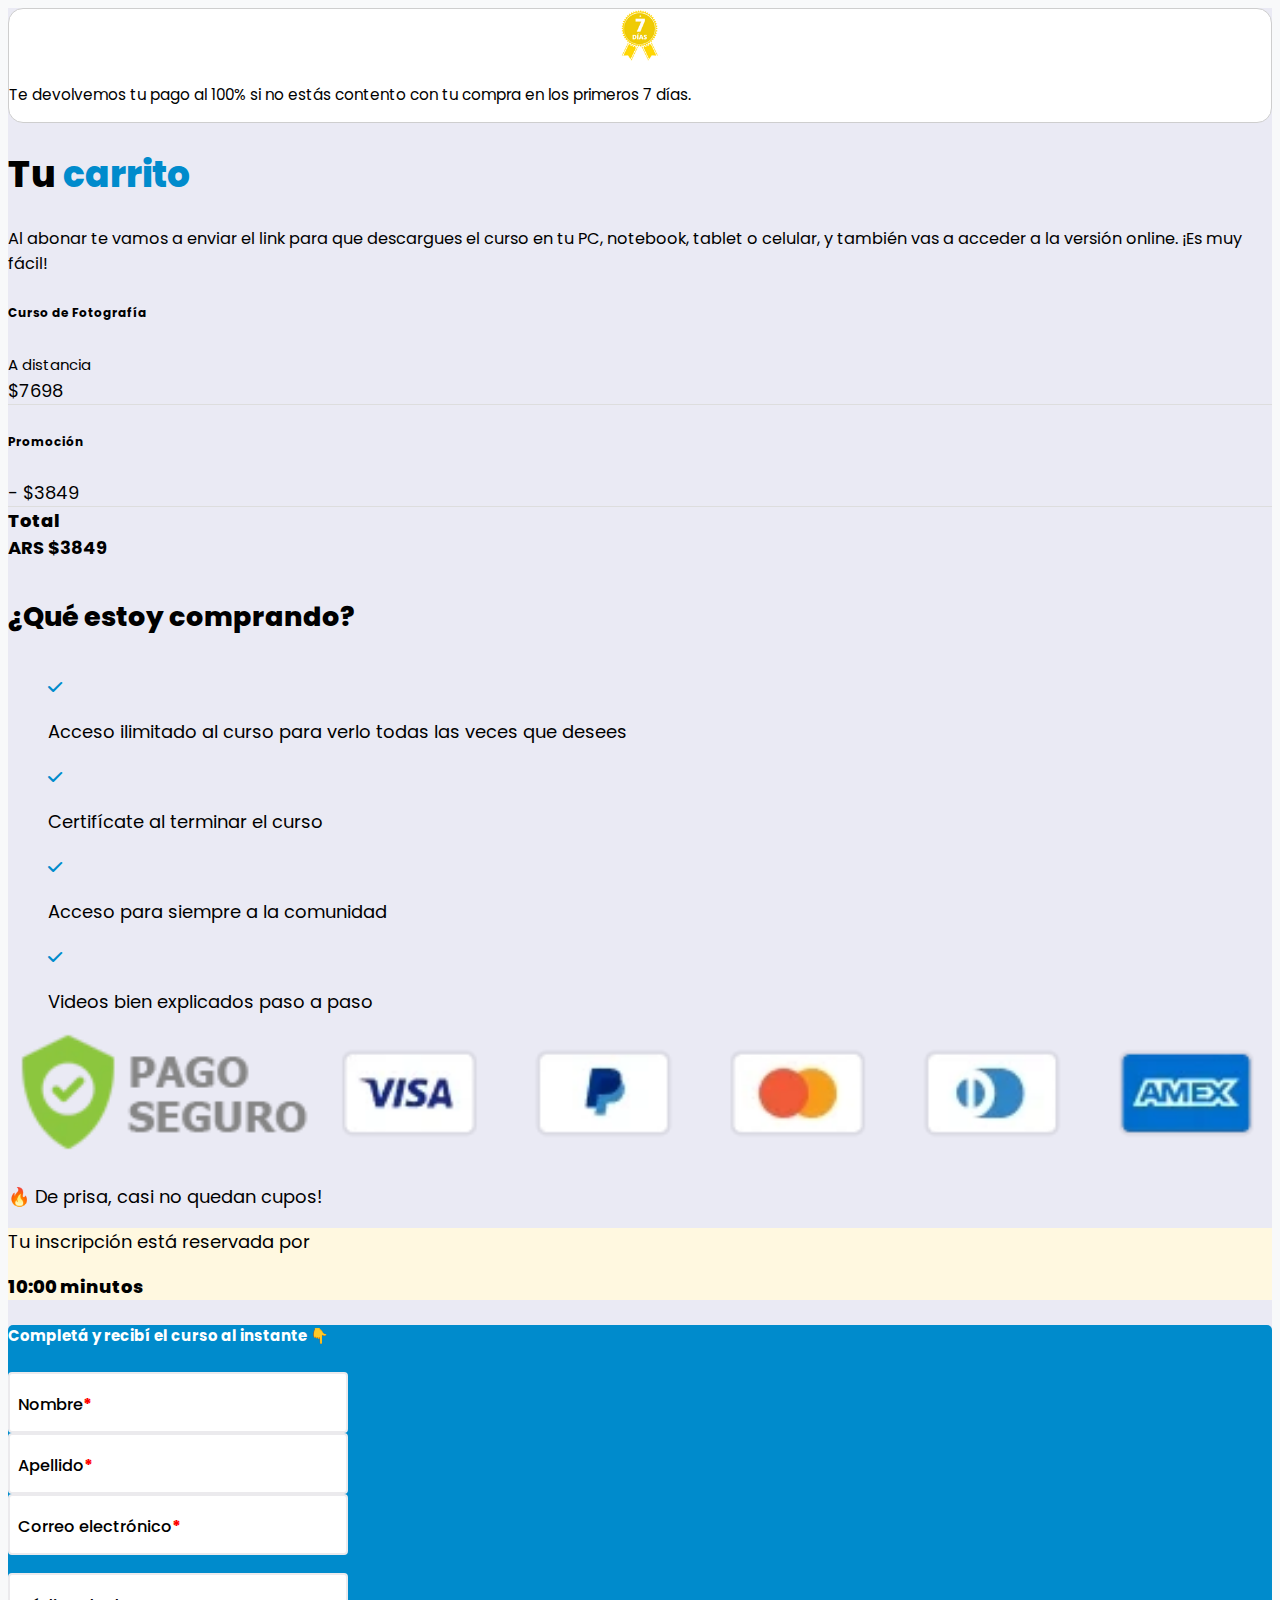
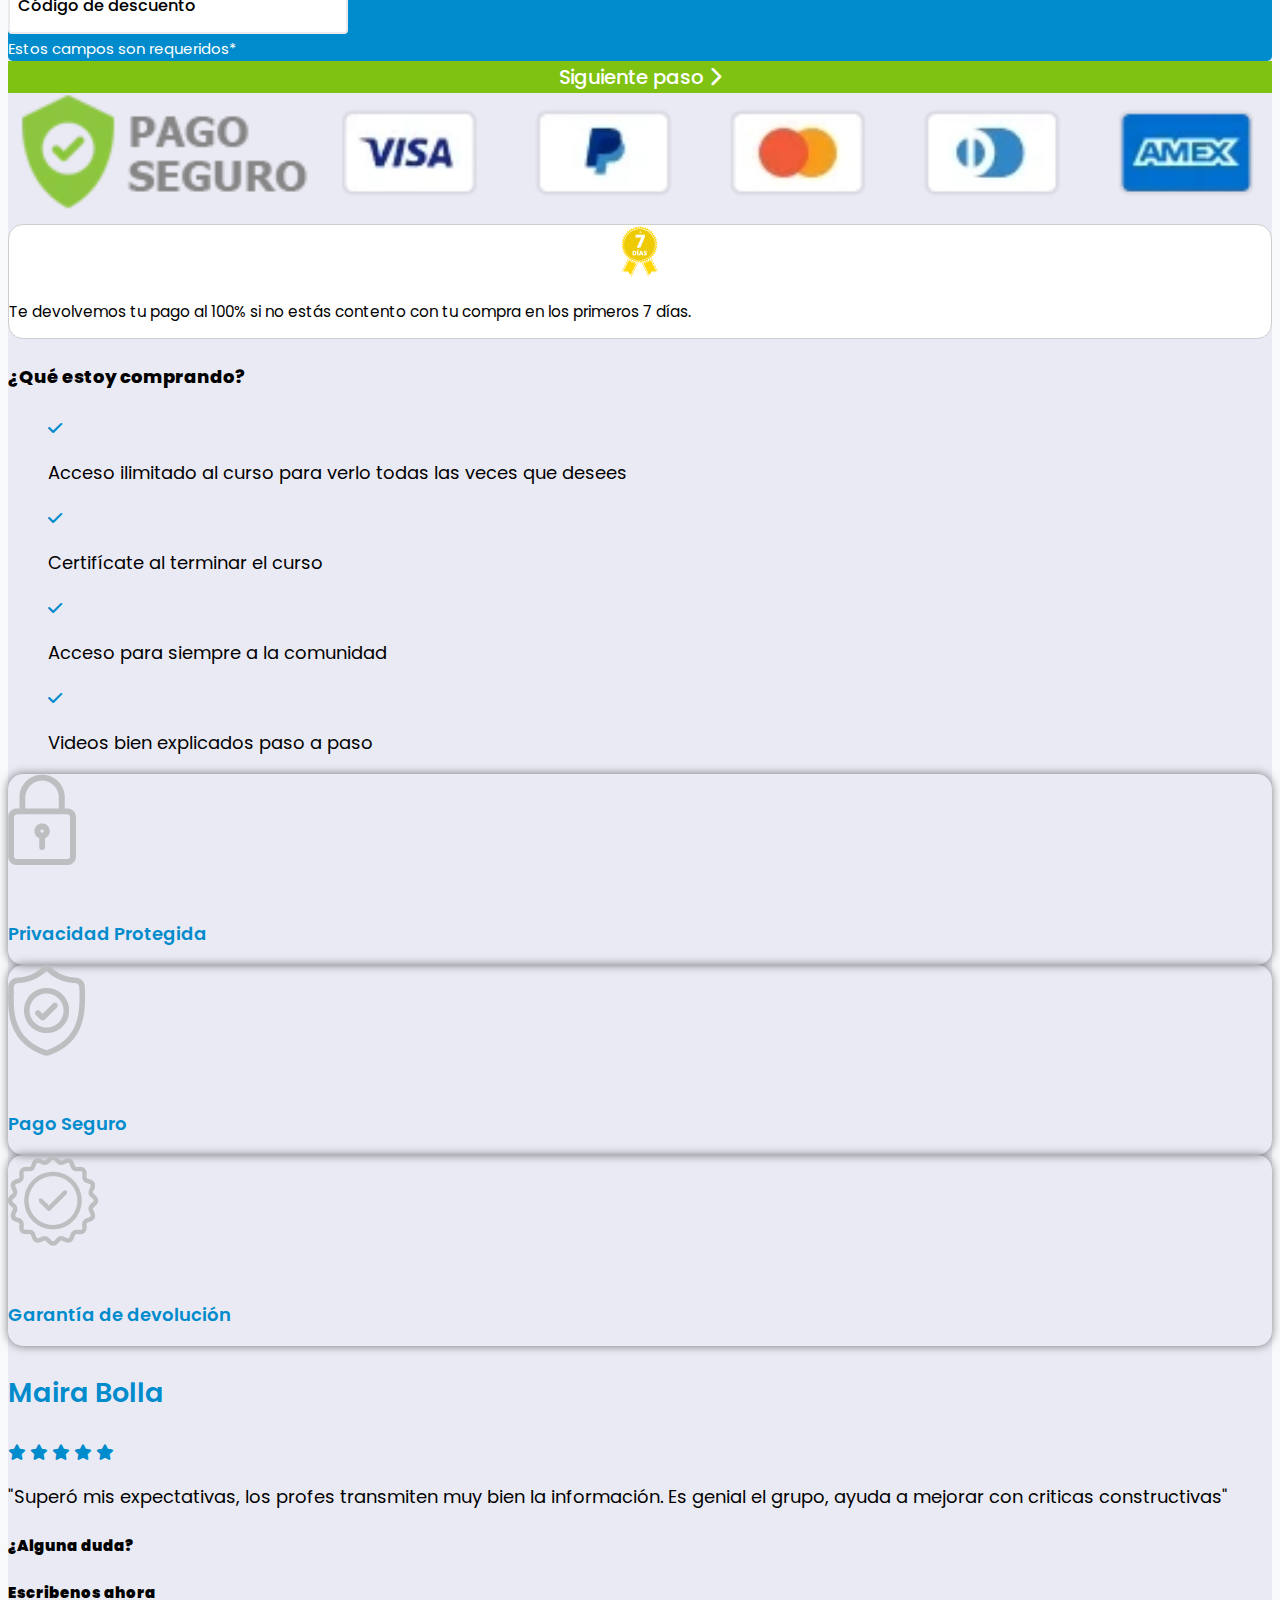
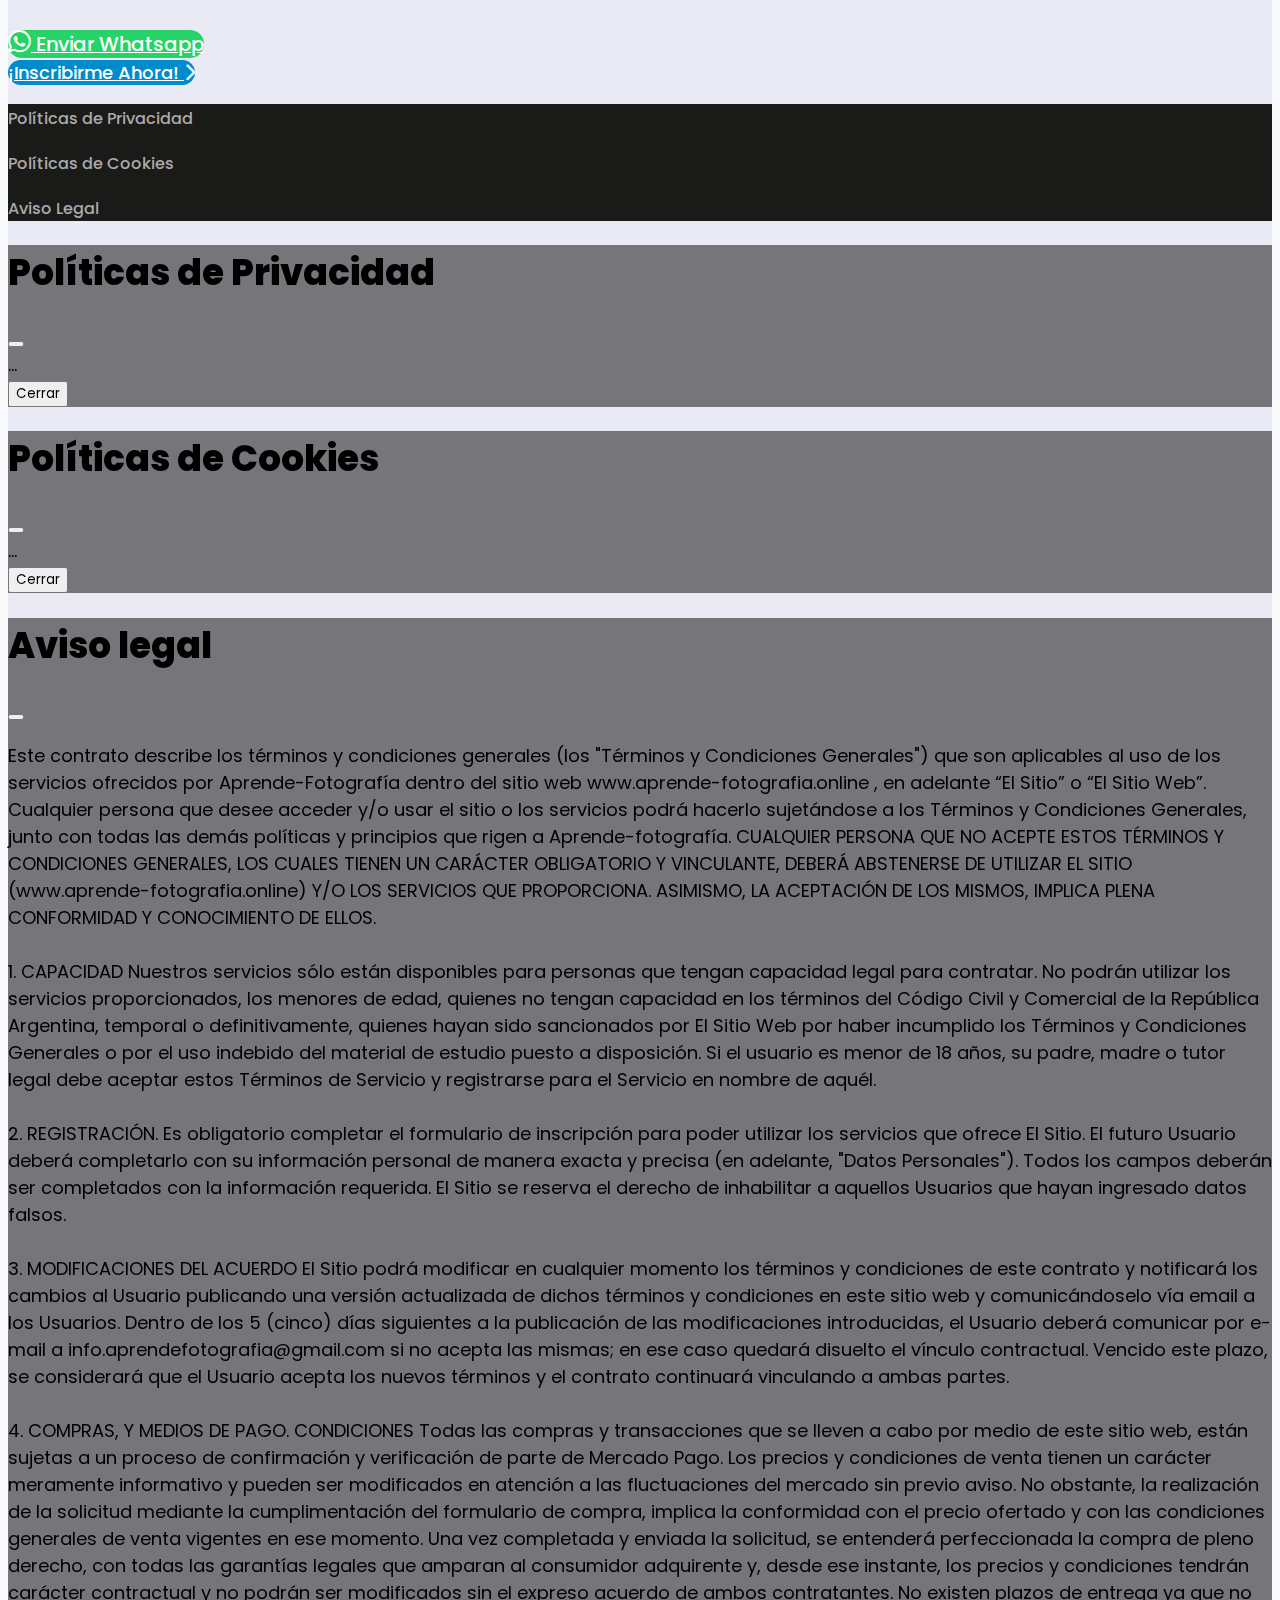
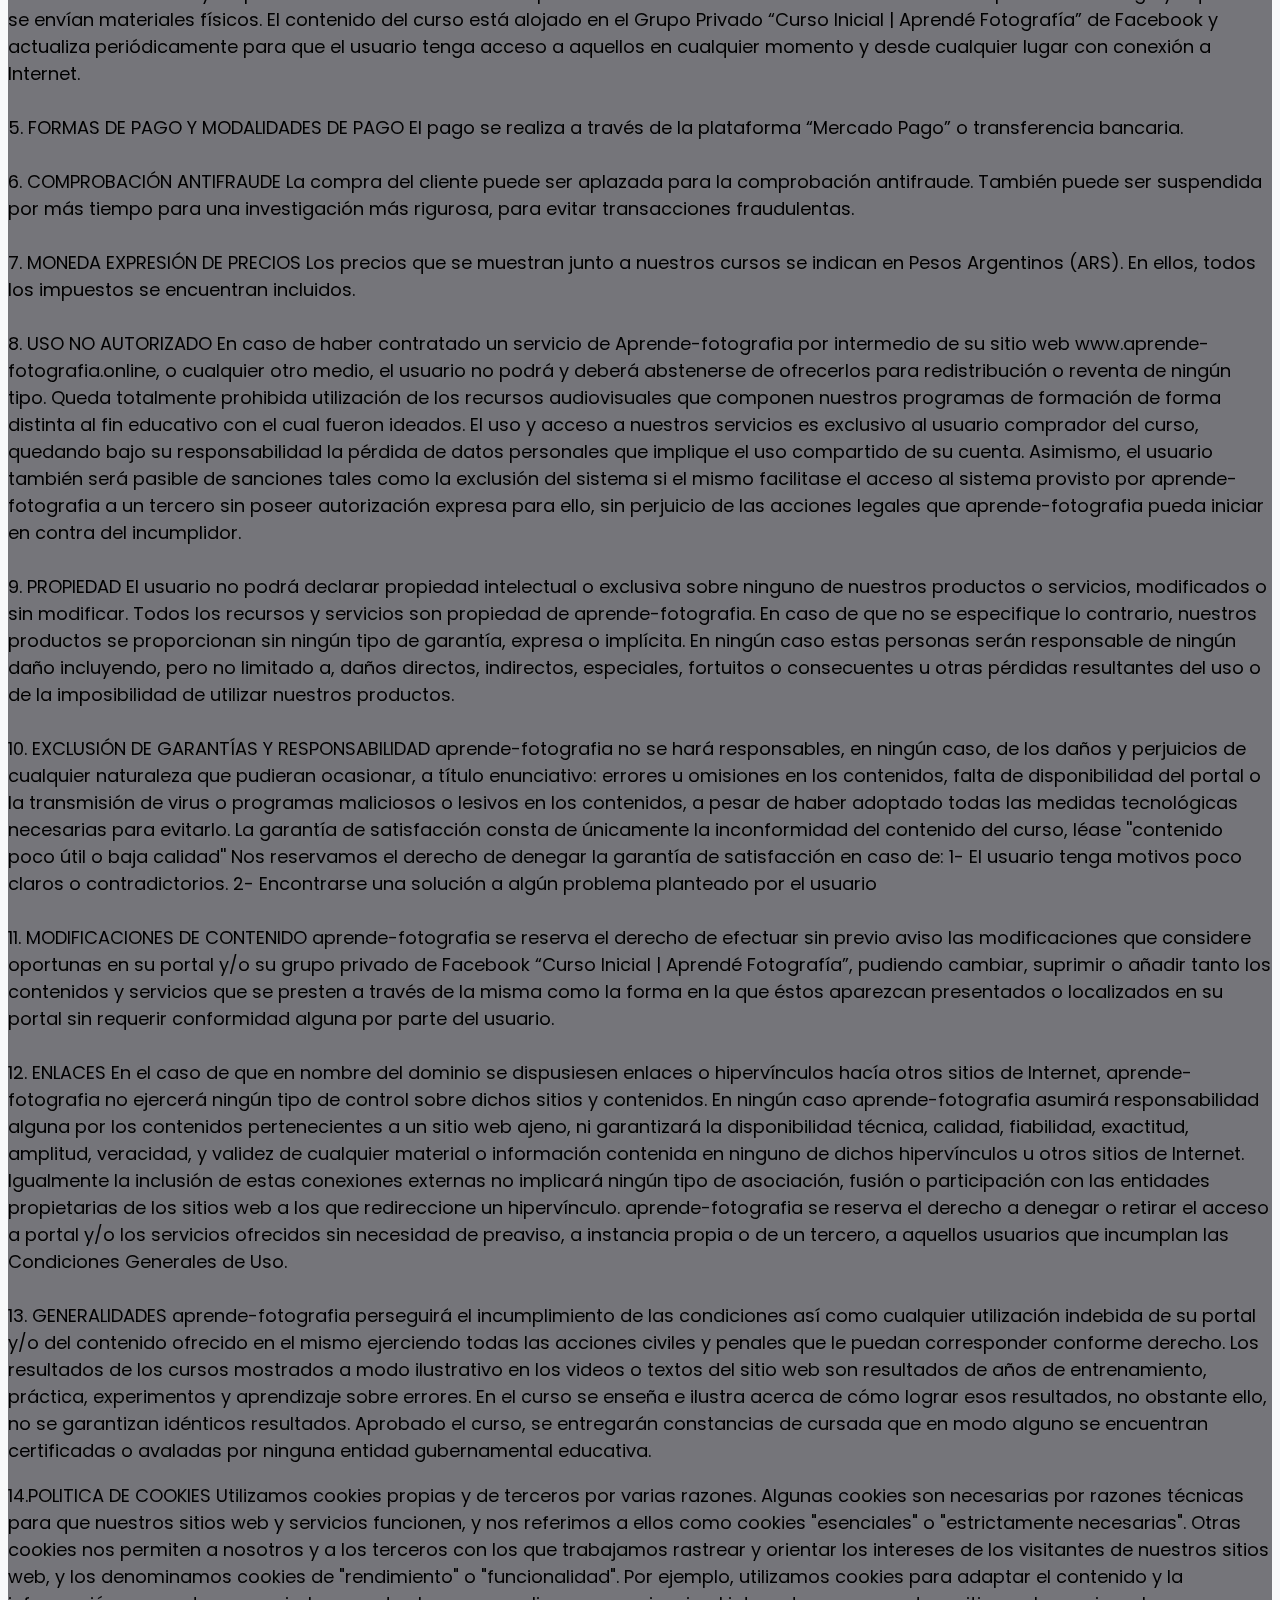
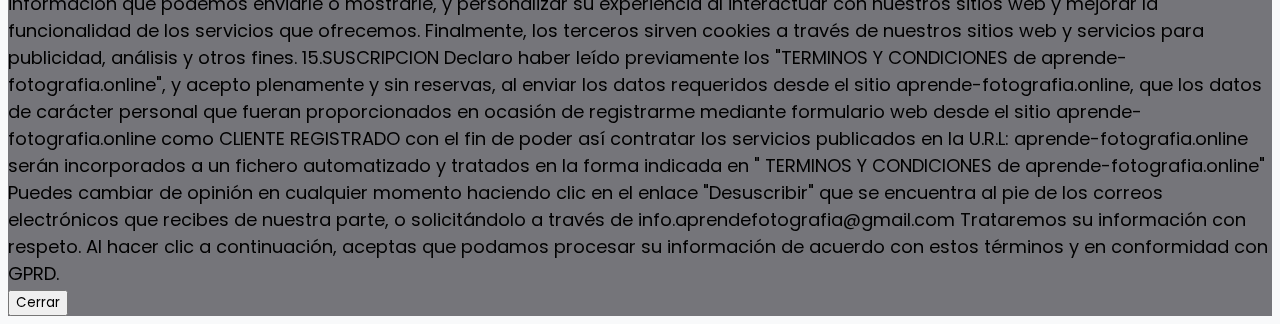
<file: checkout.html>
<!DOCTYPE html>
<html>

<head>
  <meta charset="utf-8">
  <title>Aprende fotografía | Escuela online</title>
  <meta name="viewport" content="width=device-width, initial-scale=1">
  <link rel="icon" href="../../i/favicon.png" type="image/x-icon">

  <!-- FONTAWESOME -->
  <link rel="stylesheet" href="https://cdnjs.cloudflare.com/ajax/libs/font-awesome/6.1.1/css/all.min.css" />
  <!-- Google Fonts -->
  <link href="https://fonts.googleapis.com/css2?family=DM+Sans:wght@100;200;300;400;500;600;700;800;900&amp;family=DM+Sans:wght@100;200;300;400;500;600;700;800;900&amp;subset=latin&amp;display=swap" rel="stylesheet">
  <!-- Bootstrap CSS v5.2.1 -->
  <link href="https://cdn.jsdelivr.net/npm/bootstrap@5.2.1/dist/css/bootstrap.min.css" rel="stylesheet" integrity="sha384-iYQeCzEYFbKjA/T2uDLTpkwGzCiq6soy8tYaI1GyVh/UjpbCx/TYkiZhlZB6+fzT" crossorigin="anonymous"/>
   <!-- jQuery 3.5.1 -->
   <script src="https://code.jquery.com/jquery-3.5.1.min.js"></script> 
   
                 <!-- CSS PERSONAL -->
    <link href="./innovus-style.css" rel="stylesheet">   
   
</head>
<body>
    
        
    <section class=" bg-checkout pt-lg-3  ">
			<div class="container px-xl-0 py-5">
				<form id="procederPagoForm" class="row justify-content-between carrito" >
					<div class="col-lg-6  mx-auto">
           
              <div class="row px-3 ">
                <div class="col-12  d-lg-none pb-3">
                  <div class="row garantia-container-checkout align-items-center py-3">
                    <div class="col-3 p-0 px-1 p-xl-3 h-100">
                      <img src="./i/garantia-7-dias.webp" alt="Logos de garantía de reembolso" class="img-garantia">
                    </div>
                    <div class="col-9 d-flex align-items-center">
                      <div class="col-12 ">
                        <p class="m-0">Te devolvemos tu pago al 100% si no estás contento con tu compra en los primeros 7 días.</p>
                      </div>
                    </div>
                  </div>
                </div>
                <!-- Carrito -->
                <div class="col-12 pt-3 pt-lg-0 mb-4">
                  <h1>Tu <span>carrito</span></h1>
                </div>
                <div class="col-12 pb-4">
                  <p class="checkout-sub">Al abonar te vamos a enviar el link para que descargues el curso en tu PC, notebook, tablet o celular, y también vas a acceder a la versión online. ¡Es muy fácil!</p>
                </div>
               <div class="col-12  pb-4 ">
                  <div class="row justify-content-between carrito-tabla-precios py-3">
                    <div class="col-auto  ">
                      <h6 class="my-0" >Curso de Fotografía </h6> <small class="text-muted">A distancia</small>
                    </div>
                    <div class="col-auto ">
                      <span class="text-muted">$<span id="antes-checkout"></span></span>
                    </div>
                  </div>
                  <div class="row justify-content-between carrito-tabla-precios py-3">
                    <div class="col-auto  ">
                      <h6 class="my-0 text-danger">Promoción</h6>
                    </div>
                    <div class="col-auto ">
                      <span class="text-danger">- $<span id="promocion-checkout"></span> </span>
                    </div>
                  </div>
                  <div class="row justify-content-between py-3">
                    <div class="col-auto  ">
                      <span class="bolder ">Total</span>
                    </div>
                    <div class="col-auto ">
                      <b>ARS $<span id="ahora-checkout"></span></b>
                    </div>
                  </div>
               </div>
               <!-- FIN CARRITO -->
               <!-- QUE ESTOY COMPRANDO  -->
               <div class="row d-none d-lg-block">
                <div class="col-12 pt-5">
                  <h4 class="bolder pb-lg-3">¿Qué estoy comprando?</h4>
                  <ul class="px-0 pt-1 pt-xl-3  checkout-lista" >
                         <li class="pb-xl-3 p-1 mx-0"> 
                             <div class="row ">
                                 <div class="col-auto d-flex align-items-center text-center">
                                  <i class="fa-solid fa-check icons-color list pe-2"></i>     
                                 </div>
                                 <div class="col   p-0 pe-1  px-xl-0">
                                     <p class=" my-0 py-0">Acceso ilimitado al curso para verlo todas las veces que desees</p>
                                 </div>
                             </div>
                         </li>
                         <li class="pb-xl-3 p-1 "> 
                             <div class="row ">
                                 <div class="col-auto d-flex align-items-center text-center">
                                  <i class="fa-solid fa-check icons-color list pe-2"></i>     
                                 </div>
                                 <div class="col  p-0 pe-1  px-xl-0">
                                 <p class=" my-0 py-0">Certifícate al terminar el curso</p>
                                 </div>
                             </div>
                         </li>
                         <li class="pb-xl-3 p-1 "> 
                             <div class="row ">
                                 <div class="col-auto d-flex align-items-center text-center">
                                  <i class="fa-solid fa-check icons-color list pe-2"></i>     
                                 </div>
                                 <div class="col  p-0 pe-1  px-xl-0 ">
                                 <p class=" my-0 py-0">Acceso para siempre a la comunidad</p>
                                 </div>
                             </div>
                         </li>
                         <li class="pb-xl-3 p-1 "> 
                             <div class="row ">
                                 <div class="col-auto d-flex align-items-center text-center">
                                  <i class="fa-solid fa-check icons-color list pe-2"></i>     
                                 </div>
                                 <div class="col   p-0 pe-1  px-xl-0 ">
                                 <p class=" my-0 py-0">Videos bien explicados paso a paso</p>
                                 </div>
                             </div>
                         </li>
                               
                     </ul>
                 </div>
               </div>
                <!--FIN QUE ESTOY COMPRANDO  -->

              </div>                     
            </div>  
            

  					<div class="mt-30 mt-lg-0 col-xl-5 mx-auto col-lg-6 pt-lg-5 pt-md-0 px-4" id="form">

             <!--FORMULARIO   -->
						<div class="pt-40 pb-40 px-30 radius20 holder text-dark " id="rellenar">
              <div class="row pb-4 pt-2 tempo-container-checkout">
                <div class="col-10 col-lg-8 mx-auto pt-3 pb-3 d-none d-lg-block">
                  <img src="./i/logos-pagos.webp" alt="Logos de medios de pagos" class="img-logos-pagos">
              </div>
                <p class="col-12 text-center">🔥 De prisa, casi no quedan cupos!</p>
                <div class="col-12 py-3 tempo-checkout">
                  <p class="text-center">Tu inscripción está reservada por</p>
                  <p class="text-center bolder m-0" id="tempo-checkout"></p>
                  
                </div>
              </div>

	
							<div class="row  bg-form px-4 py-5" >
                <h5 class="text-center pb-3"> Completá y recibí el curso al instante 👇</h5>
								  <div class="col-12 col-lg-6 mb-4  p-0 pe-lg-2  ">
                    <div class="inputbox w-100">
                      <input type="text" name="nombre" id="nombre" class="input w-100 border-gray focus-action-2 color-heading placeholder-heading" required />
                      <label for="nombre" class="mb-10  semibold  ">Nombre<span class="obligatorio">*</span></label>

                    </div>
                    

                  </div>
                  <div class="col-12 col-lg-6 mb-4  p-0 ps-lg-2  ">
                    <div class="inputbox w-100">
                      <input type="text" name="apellido " id="apellido" class="input  w-100 border-gray focus-action-2 color-heading placeholder-heading" required />
                      <label for="apellido"  class="mb-10  semibold  ">Apellido<span class="obligatorio">*</span></label>
                    </div>

                   
                  </div>
                  
                  <div class="col-12 mb-4  p-0 inputbox">
                   
                    <input type="email" name="email" id="email" class="input   w-100 border-gray focus-action-2 color-heading placeholder-heading" required />
                    <label for="email" class="mb-10 ">Correo electrónico<span class="obligatorio">*</span></label>
                    <p id="hint" class="pt-2 d-none"></p>
                  </div>
                  <div class="col-12 p-0  mb-4 inputbox ">
                  
                    <input type="text" class="input w-100 border-gray focus-action-2 color-heading placeholder-heading "  id="descuento" maxlength="30" name="descuento">
                    <label for="descuento"  class="mb-10 semibold  ">Código de descuento</label>
                  </div>
                  <div>
                    <input type="text" class="input w-100 border-gray focus-action-2 color-heading placeholder-heading" id="curso" maxlength="30" name="curso" value="fotografia" hidden>
                  </div>	
                  <small class="">Estos campos son requeridos<span class="obligatorio">*</span></small>        

                </div>
                <div class=" row pt-4 ">
                  <div class="col-12 p-0 block ">
                    <button submit class="w-100 py-3 d-flex animate-hover align-items-center justify-content-center btn action-1 px-0 btn-buy  "   >
                      <span class="">Siguiente paso </span>
                      <i class="fas fa-chevron-right me-3 ps-2 animate-right-3"></i>
                    </button>
                    <div class="loading" id="spinnerloading">
                    <div class="loader"></div>
                    </div>	
                  </div>
                </div>
                <div class="row">
                  <div class="col-11 col-lg-8 mx-auto pt-3 pb-3  d-lg-none">
                    <img src="./i/logos-pagos.webp" alt="Logos de medios de pagos" class="img-logos-pagos">
                </div>
                </div>

                <div class="col-12 pt-3 d-none d-lg-block">
                  <div class="row garantia-container-checkout align-items-center py-3">
                    <div class="col-3 p-0 px-1 p-xl-3 h-100">
                      <img src="./i/garantia-7-dias.webp" alt="Logos de garantía de reembolso" class="img-garantia">
                    </div>
                    <div class="col-9 d-flex align-items-center px-3">
                      <div class="col-12 ">
                        <p class="m-0">Te devolvemos tu pago al 100% si no estás contento con tu compra en los primeros 7 días.</p>
                      </div>
                    </div>
                  </div>
                </div>
            </div>
            <!--FIN FORMULARIO   -->
					</div>
				</form>
           <!-- QUE ESTOY COMPRANDO  -->
           <div class="row d-lg-none">
            <div class="col-12 pt-5 px-4 px-lg-0">
              <h4 class="bolder pb-3 ">¿Qué estoy comprando?</h4>
              <ul class="px-0 pt-1 pt-xl-3 checkout-lista"  >
                     <li class="pb-xl-3 p-1 mx-0"> 
                         <div class="row ">
                             <div class="col-auto d-flex align-items-center text-center">
                              <i class="fa-solid fa-check icons-color list pe-2"></i>     
                             </div>
                             <div class="col   p-0 pe-1  px-xl-0">
                                 <p class=" my-0 py-0">Acceso ilimitado al curso para verlo todas las veces que desees</p>
                             </div>
                         </div>
                     </li>
                     <li class="pb-xl-3 p-1 "> 
                         <div class="row ">
                             <div class="col-auto d-flex align-items-center text-center">
                              <i class="fa-solid fa-check icons-color list pe-2"></i>     
                             </div>
                             <div class="col  p-0 pe-1  px-xl-0">
                             <p class=" my-0 py-0">Certifícate al terminar el curso</p>
                             </div>
                         </div>
                     </li>
                     <li class="pb-xl-3 p-1 "> 
                         <div class="row ">
                             <div class="col-auto d-flex align-items-center text-center">
                              <i class="fa-solid fa-check icons-color list pe-2"></i>     
                             </div>
                             <div class="col  p-0 pe-1  px-xl-0 ">
                             <p class=" my-0 py-0">Acceso para siempre a la comunidad</p>
                             </div>
                         </div>
                     </li>
                     <li class="pb-xl-3 p-1 "> 
                         <div class="row ">
                             <div class="col-auto d-flex align-items-center text-center">
                              <i class="fa-solid fa-check icons-color list pe-2"></i>     
                             </div>
                             <div class="col   p-0 pe-1  px-xl-0 ">
                             <p class=" my-0 py-0">Videos bien explicados paso a paso</p>
                             </div>
                         </div>
                     </li>
                           
                 </ul>
             </div>
           </div>
            <!--FIN QUE ESTOY COMPRANDO  -->
        <!-- ICONOS DE PAGO PROTEGIDO -->
        <div class="row m-0 pt-5  ">    
          <div class="col-12 col-xxl-11 mx-auto">
            <div class="row">
              <div class="col-4   p-lg-4  px-3">
                <div class="row p-0 iconos-checkout pt-3">
                  <div class="col-12 text-center container-iconos-checkout p-0  mt-2 mt-lg-3">
                    <img src="./i/candado.webp" class=" h-100 " alt="Icono de candado ">
                  </div>
                  <div class="col-12 pt-3 pt-lg-4 text-center px-3 icon-body-card">
                    <p>Privacidad Protegida</p>
                  </div>
                </div>
    
              </div>
              <div class="col-4   p-lg-4 mx-auto px-3  ">
                <div class="row p-0 iconos-checkout pt-3 ">
                  <div class="col-12 text-center container-iconos-checkout p-0 mt-2  mt-lg-3">
                    <img src="./i/escudo.webp"   class= "h-100 "  alt="Icono de pago seguro ">
                  </div>
                  <div class="col-12 pt-3 pt-lg-4 text-center px-2 icon-body-card ">
                    <p class="">Pago Seguro</p>
                  </div>
                </div>
    
              </div>
              <div class="col-4   p-lg-4 mx-auto ps-3">
                <div class="row  iconos-checkout  pt-3">
                  <div class="col-12 text-center container-iconos-checkout p-0  mt-2  mt-lg-3">
                    <img src="./i/garantiaIcon.webp"   class=" h-100 " alt="Icono de garantia de devolución ">
                  </div>
                  <div class="col-12 pt-3 pt-lg-4 text-center px-2 icon-body-card">
                    <p>Garantía de devolución</p>
                  </div>
                </div>
              </div>
            </div>        
          </div>            
        </div>
          <!--FIN ICONOS DE PAGO PROTEGIDO -->  
           <!--COMENTARIO SOBRE EL CURSO  -->
           <div class="row m-0 pt-5 text-center checkout-review-container">    
            <div class="col-12 col-lg-10 col-xl-7  col-xxl-8 mx-auto">
              <p class="checkout-review">Maira Bolla</p>
              <div class=" info-2   pt-lg-0 pb-0">
                <p class="mb-0 "><i class="fa-solid fa-star icons-color"></i> <i class="fa-solid fa-star icons-color"></i> <i class="fa-solid fa-star icons-color"> </i> <i class="fa-solid fa-star icons-color"></i> <i class="fa-solid fa-star icons-color"></i></p>
              </div>
              <p class="pt-3">"Superó mis expectativas, los profes transmiten muy bien la información. Es genial el grupo, ayuda a mejorar con criticas constructivas"</p>
             
            </div>            
          </div>          
          <!-- FIN COMENTARIO SOBRE EL CURSO -->
            <!-- BOTON WHATSAPP -->
             <div class="row m-0 pt-5 text-center checkout-review-container ">    
              <div class="col-12  mx-auto ">               
                  <h5 class="mb-3 bolder900">¿Alguna duda?</h5>
                  <h5 class="mb-3 bolder900">Escribenos ahora</h5>
                  <div class="row pt-3">
                    <div class="col-auto mx-auto text-center ">
                        <a type="button" id="btn-whatsapp" href="https://api.whatsapp.com/send?phone=+5491158810820&text=Hola, me interesa el curso de fotografía inicial." class="mb-3 py-3 px-5 btn-whatsapp-checkout btn btn-guardar"><i class="fa-brands fa-whatsapp pe-1 pe-lg-3"></i>  Enviar Whatsapp</a>
                    </div>
                </div>

              </div>            
            </div>
            <!-- FIN BOTON WHATSAPP -->
            <!-- BOTON MOBILE REDIRIGE AL FORMULARIO -->
            <div class="row d-lg-none px-3">
              <div class="col-auto mx-auto ">
                <a href="#rellenar" class="btn btn-buy-ch animate-hover py-2 mb-2 text-center ps-4" >
                  ¡Inscribirme Ahora! <i class="fas fa-chevron-right me-3 ps-2 animate-right-3"></i>
                </a>
              </div>
            </div>
            
             <!-- FIN BOTON MOBILE REDIRIGE AL FORMULARIO -->
			</div>

                  <!-- FOOTER -->
    <footer class="container-fluid     footer  " id="footer">
      <div class="row py-4 footer-links justify-content-center">

        <div class="col-12  col-sm-auto text-center">
          <p class="mb-1"><a data-bs-toggle="modal" data-bs-target="#privacidad" style="cursor: pointer;" >Políticas de Privacidad</a></p>
        </div>
        <div class="col-12  col-sm-auto  text-center">
          <p class="mb-1"><a  data-bs-toggle="modal" data-bs-target="#cookies" style="cursor: pointer;" cookies>Políticas de Cookies</a></p>
        </div>
        <div class="col-12 col-sm-auto  text-center">
          <p class="mb-1"><a  data-bs-toggle="modal" data-bs-target="#avisoLegal" style="cursor: pointer;">Aviso Legal</a></p> 
        </div>
      </div>    
  </footer>
  <!-- FIN FOOTER -->
  <!-- MODALES DEL FOOTER -->   
    
    <!-- Modal Politicas de privacidad -->
    <div class="modal fade" id="privacidad" tabindex="-1" aria-labelledby="PrivacidadLabel" aria-hidden="true">
      <div class="modal-dialog modal-lg">
        <div class="modal-content">
          <div class="modal-header">
            <h1 class="modal-title fs-5 bolder text-center" id="PrivacidadLabel">Políticas de Privacidad</h1>
            <button type="button" class="btn-close" data-bs-dismiss="modal" aria-label="Close"></button>
          </div>
          <div class="modal-body">
            ...
          </div>
          <div class="modal-footer">
            <button type="button" class="btn btn-secondary" data-bs-dismiss="modal">Cerrar</button>          
          </div>
        </div>
      </div>
    </div>
  
      <!-- Modal Politicas de Cookies -->
      <div class="modal fade" id="cookies" tabindex="-1" aria-labelledby="CookiesLabel" aria-hidden="true">
          <div class="modal-dialog modal-lg">
            <div class="modal-content">
              <div class="modal-header">
                <h1 class="modal-title fs-5 bolder text-center" id="CookiesLabel">Políticas de Cookies</h1>
                <button type="button" class="btn-close" data-bs-dismiss="modal" aria-label="Close"></button>
              </div>
              <div class="modal-body">
                ...
              </div>
              <div class="modal-footer">
                <button type="button" class="btn btn-secondary" data-bs-dismiss="modal">Cerrar</button>          
              </div>
            </div>
          </div>
        </div>
  
            <!-- Aviso Legal -->
      <div class="modal fade" id="avisoLegal" tabindex="-1" aria-labelledby="avisoLegalLabel" aria-hidden="true">
          <div class="modal-dialog modal-lg">
            <div class="modal-content">
              <div class="modal-header">
                <h1 class="modal-title fs-5 bolder text-center" id="avisoLegalLabel">Aviso legal</h1>
                <button type="button" class="btn-close" data-bs-dismiss="modal" aria-label="Close"></button>
              </div>
              <div class="modal-body">
                <p>Este contrato describe los términos y condiciones generales (los "Términos y Condiciones Generales") que son aplicables al uso de los servicios ofrecidos por Aprende-Fotografía dentro del sitio web www.aprende-fotografia.online , en adelante “El Sitio” o “El Sitio Web”. Cualquier persona que desee acceder y/o usar el sitio o los servicios podrá hacerlo sujetándose a los Términos y Condiciones Generales, junto con todas las demás políticas y principios que rigen a Aprende-fotografía. CUALQUIER PERSONA QUE NO ACEPTE ESTOS TÉRMINOS Y CONDICIONES GENERALES, LOS CUALES TIENEN UN CARÁCTER OBLIGATORIO Y VINCULANTE, DEBERÁ ABSTENERSE DE UTILIZAR EL SITIO (www.aprende-fotografia.online) Y/O LOS SERVICIOS QUE PROPORCIONA. ASIMISMO, LA ACEPTACIÓN DE LOS MISMOS, IMPLICA PLENA CONFORMIDAD Y CONOCIMIENTO DE ELLOS.
                  
                  <br><br>1. CAPACIDAD Nuestros servicios sólo están disponibles para personas que tengan capacidad legal para contratar. No podrán utilizar los servicios proporcionados, los menores de edad, quienes no tengan capacidad en los términos del Código Civil y Comercial de la República Argentina, temporal o definitivamente, quienes hayan sido sancionados por El Sitio Web por haber incumplido los Términos y Condiciones Generales o por el uso indebido del material de estudio puesto a disposición. Si el usuario es menor de 18 años, su padre, madre o tutor legal debe aceptar estos Términos de Servicio y registrarse para el Servicio en nombre de aquél.  <br><br>2. REGISTRACIÓN. Es obligatorio completar el formulario de inscripción para poder utilizar los servicios que ofrece El Sitio. El futuro Usuario deberá completarlo con su información personal de manera exacta y precisa (en adelante, "Datos Personales"). Todos los campos deberán ser completados con la información requerida. El Sitio se reserva el derecho de inhabilitar a aquellos Usuarios que hayan ingresado datos falsos.  <br><br>3. MODIFICACIONES DEL ACUERDO El Sitio podrá modificar en cualquier momento los términos y condiciones de este contrato y notificará los cambios al Usuario publicando una versión actualizada de dichos términos y condiciones en este sitio web y comunicándoselo vía email a los Usuarios. Dentro de los 5 (cinco) días siguientes a la publicación de las modificaciones introducidas, el Usuario deberá comunicar por e-mail a info.aprendefotografia@gmail.com si no acepta las mismas; en ese caso quedará disuelto el vínculo contractual. Vencido este plazo, se considerará que el Usuario acepta los nuevos términos y el contrato continuará vinculando a ambas partes.  <br><br>4. COMPRAS, Y MEDIOS DE PAGO. CONDICIONES Todas las compras y transacciones que se lleven a cabo por medio de este sitio web, están sujetas a un proceso de confirmación y verificación de parte de Mercado Pago. Los precios y condiciones de venta tienen un carácter meramente informativo y pueden ser modificados en atención a las fluctuaciones del mercado sin previo aviso. No obstante, la realización de la solicitud mediante la cumplimentación del formulario de compra, implica la conformidad con el precio ofertado y con las condiciones generales de venta vigentes en ese momento. Una vez completada y enviada la solicitud, se entenderá perfeccionada la compra de pleno derecho, con todas las garantías legales que amparan al consumidor adquirente y, desde ese instante, los precios y condiciones tendrán carácter contractual y no podrán ser modificados sin el expreso acuerdo de ambos contratantes. No existen plazos de entrega ya que no se envían materiales físicos. El contenido del curso está alojado en el Grupo Privado “Curso Inicial | Aprendé Fotografía” de Facebook y actualiza periódicamente para que el usuario tenga acceso a aquellos en cualquier momento y desde cualquier lugar con conexión a Internet.  <br><br>5. FORMAS DE PAGO Y MODALIDADES DE PAGO El pago se realiza a través de la plataforma “Mercado Pago” o transferencia bancaria.  <br><br>6. COMPROBACIÓN ANTIFRAUDE La compra del cliente puede ser aplazada para la comprobación antifraude. También puede ser suspendida por más tiempo para una investigación más rigurosa, para evitar transacciones fraudulentas.  <br><br>7. MONEDA EXPRESIÓN DE PRECIOS Los precios que se muestran junto a nuestros cursos se indican en Pesos Argentinos (ARS). En ellos, todos los impuestos se encuentran incluidos.  <br><br>8. USO NO AUTORIZADO En caso de haber contratado un servicio de Aprende-fotografia por intermedio de su sitio web www.aprende-fotografia.online, o cualquier otro medio, el usuario no podrá y deberá abstenerse de ofrecerlos para redistribución o reventa de ningún tipo. Queda totalmente prohibida utilización de los recursos audiovisuales que componen nuestros programas de formación de forma distinta al fin educativo con el cual fueron ideados. El uso y acceso a nuestros servicios es exclusivo al usuario comprador del curso, quedando bajo su responsabilidad la pérdida de datos personales que implique el uso compartido de su cuenta. Asimismo, el usuario también será pasible de sanciones tales como la exclusión del sistema si el mismo facilitase el acceso al sistema provisto por aprende-fotografia a un tercero sin poseer autorización expresa para ello, sin perjuicio de las acciones legales que aprende-fotografia pueda iniciar en contra del incumplidor.  <br><br>9. PROPIEDAD El usuario no podrá declarar propiedad intelectual o exclusiva sobre ninguno de nuestros productos o servicios, modificados o sin modificar. Todos los recursos y servicios son propiedad de aprende-fotografia. En caso de que no se especifique lo contrario, nuestros productos se proporcionan sin ningún tipo de garantía, expresa o implícita. En ningún caso estas personas serán responsable de ningún daño incluyendo, pero no limitado a, daños directos, indirectos, especiales, fortuitos o consecuentes u otras pérdidas resultantes del uso o de la imposibilidad de utilizar nuestros productos.  <br><br>10. EXCLUSIÓN DE GARANTÍAS Y RESPONSABILIDAD aprende-fotografia no se hará responsables, en ningún caso, de los daños y perjuicios de cualquier naturaleza que pudieran ocasionar, a título enunciativo: errores u omisiones en los contenidos, falta de disponibilidad del portal o la transmisión de virus o programas maliciosos o lesivos en los contenidos, a pesar de haber adoptado todas las medidas tecnológicas necesarias para evitarlo. La garantía de satisfacción consta de únicamente la inconformidad
del contenido del curso, léase ''contenido poco útil o baja calidad''
Nos reservamos el derecho de denegar la garantía de satisfacción en 
caso de:
1- El usuario tenga motivos poco claros o contradictorios.
2- Encontrarse una solución a algún problema planteado por el usuario <br><br> 11. MODIFICACIONES DE CONTENIDO aprende-fotografia se reserva el derecho de efectuar sin previo aviso las modificaciones que considere oportunas en su portal y/o su grupo privado de Facebook “Curso Inicial | Aprendé Fotografía”, pudiendo cambiar, suprimir o añadir tanto los contenidos y servicios que se presten a través de la misma como la forma en la que éstos aparezcan presentados o localizados en su portal sin requerir conformidad alguna por parte del usuario.  <br><br>12. ENLACES En el caso de que en nombre del dominio se dispusiesen enlaces o hipervínculos hacía otros sitios de Internet, aprende-fotografia  no ejercerá ningún tipo de control sobre dichos sitios y contenidos. En ningún caso aprende-fotografia asumirá responsabilidad alguna por los contenidos pertenecientes a un sitio web ajeno, ni garantizará la disponibilidad técnica, calidad, fiabilidad, exactitud, amplitud, veracidad, y validez de cualquier material o información contenida en ninguno de dichos hipervínculos u otros sitios de Internet. Igualmente la inclusión de estas conexiones externas no implicará ningún tipo de asociación, fusión o participación con las entidades propietarias de los sitios web a los que redireccione un hipervínculo. aprende-fotografia se reserva el derecho a denegar o retirar el acceso a portal y/o los servicios ofrecidos sin necesidad de preaviso, a instancia propia o de un tercero, a aquellos usuarios que incumplan las Condiciones Generales de Uso. <br><br> 13. GENERALIDADES aprende-fotografia perseguirá el incumplimiento de las condiciones así como cualquier utilización indebida de su portal y/o del contenido ofrecido en el mismo ejerciendo todas las acciones civiles y penales que le puedan corresponder conforme derecho. Los resultados de los cursos mostrados a modo ilustrativo en los videos o textos del sitio web son resultados de años de entrenamiento, práctica, experimentos y aprendizaje sobre errores. En el curso se enseña e ilustra acerca de cómo lograr esos resultados, no obstante ello, no se garantizan idénticos resultados. Aprobado el curso, se entregarán constancias de cursada que en modo alguno se encuentran certificadas o avaladas por ninguna entidad gubernamental educativa.</p>
                14.POLITICA DE COOKIES
Utilizamos cookies propias y de terceros por varias razones. Algunas cookies son necesarias por razones técnicas para que nuestros sitios web y servicios funcionen, y nos referimos a ellos como cookies "esenciales" o "estrictamente necesarias". Otras cookies nos permiten a nosotros y a los terceros con los que trabajamos rastrear y orientar los intereses de los visitantes de nuestros sitios web, y los denominamos cookies de "rendimiento" o "funcionalidad". Por ejemplo, utilizamos cookies para adaptar el contenido y la información que podemos enviarle o mostrarle, y personalizar su experiencia al interactuar con nuestros sitios web y mejorar la funcionalidad de los servicios que ofrecemos. Finalmente, los terceros sirven cookies a través de nuestros sitios web y servicios para publicidad, análisis y otros fines. 15.SUSCRIPCION 
Declaro haber leído previamente los "TERMINOS Y CONDICIONES de aprende-fotografia.online", y acepto plenamente y sin reservas, al enviar los datos requeridos desde el sitio aprende-fotografia.online, que los datos de carácter personal que fueran proporcionados en ocasión de registrarme mediante formulario web desde el sitio aprende-fotografia.online como CLIENTE REGISTRADO con el fin de poder así contratar los servicios publicados en la U.R.L: aprende-fotografia.online serán incorporados a un fichero automatizado y tratados en la forma indicada en " TERMINOS Y CONDICIONES de aprende-fotografia.online"
Puedes cambiar de opinión en cualquier momento haciendo clic en el enlace "Desuscribir" que se encuentra al pie de los correos electrónicos que recibes de nuestra parte, o solicitándolo a través de info.aprendefotografia@gmail.com
Trataremos su información con respeto. Al hacer clic a continuación, aceptas que podamos procesar su información de acuerdo con estos términos y en conformidad con GPRD.
              </div>
              <div class="modal-footer">
                <button type="button" class="btn btn-secondary" data-bs-dismiss="modal">Cerrar</button>          
              </div>
            </div>
          </div>
      </div>
  <!--FIN MODALES DEL FOOTER -->      
     
		</section>


         
                 



		
    <!-- Variables dinamicas ingresadas precios y tiempo para temporizador -->
    <script src="js/AsignarPrecioYTemporizador.js" ></script>

    <!-- TEMPORIZADOR Y PRECIOS -->    
    <script src="js/preciosTemporizadorCheckout.js" ></script>

  <!-- Bootstrap JavaScript Libraries -->
  <script src="https://cdn.jsdelivr.net/npm/@popperjs/core@2.11.6/dist/umd/popper.min.js"  integrity="sha384-oBqDVmMz9ATKxIep9tiCxS/Z9fNfEXiDAYTujMAeBAsjFuCZSmKbSSUnQlmh/jp3"  crossorigin="anonymous"></script>
  <script src="https://cdn.jsdelivr.net/npm/bootstrap@5.2.1/dist/js/bootstrap.min.js" integrity="sha384-7VPbUDkoPSGFnVtYi0QogXtr74QeVeeIs99Qfg5YCF+TidwNdjvaKZX19NZ/e6oz" crossorigin="anonymous"></script>


  
  

    
  

    
</body>

</html>
</file>
<file: innovus-style.css>
/* =============== General Settings =========== */

@import url("https://fonts.googleapis.com/css2?family=Poppins:ital,wght@0,100;0,200;0,300;0,400;0,500;0,600;0,700;0,800;0,900;1,100;1,200;1,300;1,400;1,500;1,600;1,700;1,800;1,900&family=Roboto:ital,wght@0,300;0,400;0,900;1,300;1,700&display=swap");

* {
    font-family: "Poppins", sans-serif ;
}
:root {
    /* General settings */
    --main-color: #008BCC; 
    /* Header */
    --bg-black-main:#1a1a18;   
    /* Font colors */
    --font-banner-main:#fff ;   
    /* Section */ 
    --bg-card-review-base: rgba(255, 255, 255, 0.9);
    --bg-buy-boton:#80c212;
    --bg-body-color: #F8F9FA;
    --bg-body-checkout: #eaeaf4;

}


/* ================= GENERAL SETTINGS ======================== */
body{
    background-color:#F8F9FA!important;    
    font-size: 1.125em;
}
.bolder{
    font-weight: 800;
}
.bolder900{
    font-weight: 900;
}
.bg-black1{
    background: #1a1a18;    
}



/* ================= CHECKOUT ========================= */
.checkout-sub{
    font-size:1em;
}
.list-group{
    --bs-list-group-bg: var(--bg-body-checkout)!important;  
    --bs-list-group-border-width: 0px!important; 
}

.carrito-tabla-precios{
    border-bottom: 1px solid #ddd;
}
.bg-checkout{
    background-color: var(--bg-body-checkout)!important;   
}
.carrito h1 {
    font-weight: 800; 
    font-size: 2em;         
}
.carrito h1 span{
    color: var(--main-color);
    
}
.container-iconos-checkout{
    height: 2em;
}

.iconos-checkout {
    box-shadow: 0 0 10px 0 rgba(0,0,0,.5);
    border-radius: 15px;
    position: relative;
    height: 7em;    
}
.iconos-checkout p{
    color: var(--main-color);
    font-weight: 600;  
}
.icon-body-card{
    position: absolute;
    bottom: 0;
}
.checkout-review{
    font-size: 1.3em;
    color: var(--main-color);
    font-weight: 600;  
}
.checkout-review-container{
    font-size: 0.8em;
}
.btn-whatsapp-checkout{
    font-size: 1.5em!important;
    border-radius:25px!important;

}
.btn-whatsapp-checkout i{
    font-size: 1.3em!important;
  

}
.garantia-container-checkout{
    background-color: #fff;
    border-radius: 15px;
    border: 1px solid #cecece;
   
}
.garantia-container-checkout p{
    font-size: 0.8em;
}

.garantia-container-checkout .img-garantia{
    width: 100%;
    height: 52px;
    object-fit:contain;
}
/* ======================= NAVBAR ============== */

.logo{
    height:80px;
}
.navbar{
    background-color:#F8F9FA;
}
@media screen and (max-width:768px) {
    .dropdown-menu.center {
        transform: translateX(3%);
        left: 35% !important;
        right: auto !important;
    }
}

/* ============= Boton Whatsapp ================ */

#btn-whatsapp {
    border: none ;
    color: white ;
    font-weight: 500;
    box-shadow: inset 0 0 0 0 rgba(37,211,102,1) ;
    transition: ease-out 0.5s;
    background: rgba(37,211,102,1);
}
#btn-whatsapp:hover {
    border: none;
    box-shadow: inset 500px 0 0 0 rgb(29,164,80);
}

/* ====================== HEADER =================== */
#section-1-col-1-desktop {
    padding-right: 10%;
}

.BANNERMAIN{
    background-color:var(--bg-black-main);   
    color:var(--font-banner-main);


}

/* =============== YOUTUBE BUTTON =============== */

#yt-button-container {
    display: flex;
    justify-content: center;
    align-items: center;
    height: 100%;
} 

.yt-button a i{
color: #fff;
font-size: 1.1em;
padding-top: 5px;
} 

.yt-button {
    display: flex;
    justify-content: center;
    align-items: center;
    background: #FF0000;
    height: 50px;
    width: 50px;
    cursor: pointer;  
    border-radius:50%;
    position: absolute;
    top: 50%;
    left: 50%;
    transform: translate(-50%, -50%);
    animation: latido 2s infinite;
}

@keyframes latido {
    0% {
      transform:translate(-50%, -50%) scale(1);
    }
    50% {
      transform:translate(-50%, -50%) scale(1.2);
    }
    100% {
      transform:translate(-50%, -50%) scale(1);
    }
  }


/*====================== SECTIONS ================== */
/*============ DESCRIPTION ================== */
.title-header{
    font-size: 1.125em;
}

.title-section{
    color: var(--main-color);
    font-weight: 900;
}

.info{
    font-size: 1.125em;
}

.info-2{
    font-size:0.875em;
}





/* ================= ICONS ============================ */
.icons-color{
    color: var(--main-color);
}

.graduate-icon {
    font-size: 1.2em;
}


@media  (min-width: 992px) {
    .padding-lg{
         padding-left: 10%!important;
    }
  }

li a:hover{
    color: var(--main-color)!important;
}

.c{
    transform: translateY(6px);
}

/* ================= CARD REVIEW ============ */

.card-review{
    font-size: .8em;
}
#row-card{
 
    font-size: 1.1em;
}


.review-img{
    height:  4em;
}

@media screen and (min-width: 768px)   {
    .review-img{
        height:  8em;
    }
  }
.review{
    background-position: center;
    height: 100%;
    object-fit: cover;
    border-radius: 50%;
    
}

.icon-color-green{
    color: #80c212;
}
.text-grey{
    color: #939393;
    font-weight: 600 ;
}


.card-review {
    background: var(--bg-card-review-base) !important;
    border-radius: 10px;
    box-shadow: 0 5px 10px -5px rgba(0 0 0 / 30%);
    border:none!important;
}

.stars-review{
    color: #ffdf05;
}


.bonus-img{ 
    background-position: center;
    height: 100%;
    width: 100%;
    object-fit: cover;    
}


li{
    list-style: none;
}

.list{
    font-size: .9em;
    font-weight: 900!important;
}


.bonus-description p{
    font-size: 0.8em;
}

.bonus-description h5{
    font-size: 0.8em!important;
    font-weight:800;
}

/* =================== COMO FUNCIONA =============== */

.como-funciona h5, .cursos-relacionados h5{
    color: var(--main-color);
    font-weight: 900;
}
.como-funciona .card {    
    box-shadow: 0 5px 10px -5px rgba(0 0 0 / 30%);    
    border-bottom: 4px solid var(--main-color);
    border-radius: 6px;
    transition: 0.5s ease;
    cursor: pointer;
    width: 14em;
}
.como-funciona .card:hover, .cursos-relacionados .card:hover{
transform: scale(1.05);
color: black;
}
.como-funciona  .container-img-card{
    height: 14em;
}

.como-funciona .card img{
    border-radius: 6px;
} 
/* =========== PARA QUIEN ES EL CURSO ============================= */

#destinatarios .card{
    box-shadow: none;
    border: none;
    background-color: #eeeff0;
    border-radius: 5px;
}
#destinatarios .extra-info{
    box-shadow: none;
    border: none;
    background-color:#fff;
    border-radius: 5px;
    
}
#destinatarios .extra-info .main-color{
    color:var(--main-color); ;
    
}

#destinatarios .container-logo{
    max-height: 100px ;
}
#destinatarios .container-logo img{
    max-height: 100px ;
}



/* ===== QUE INCLUYE SECTION ========= */

.punto{
    height: 8px;
    width: 8px;
    background:  var(--main-color);
    border-radius: 50%;
    outline: 4px solid rgba(0, 139, 204, 0.23);
}

 .accordion-button:not(.collapsed) {
    color:  #fff !important ;
    background-color: var(--main-color)!important ;  
}

.accordion-button:not(.collapsed)::after {
   filter: brightness(100)!important ;

}

.accordion-item{
    border: none!important ;
    border-radius: 5px!important ;
}
.accordion{
    border-radius: 5px!important ;
}
.accordion-button{
    border: none!important ;
    border-radius: 5px!important ;
}
.accordion-button:hover{
    background:  var(--main-color)!important ;
}
/* =================== SECTION FOTOS =================== */
#fotos swiper-container {
    width: 100%;
    height: 100%;  

}

#fotos swiper-slide {
    text-align: center;
    font-size: 18px; 
    display: flex;
    justify-content: center;
    align-items: center;
} 


#fotos swiper-slide img {
    display: block;
    width: 100%;
    height: 100%;
    object-fit: cover;


}



/* =================== CURSOS RELACIONADOS =============== */
.cursos-relacionados .card{
    background: #f8f9fa;
    border-bottom: 4px solid var(--main-color);
    border-radius: 15px;
    box-shadow: 0 0 10px 0 rgb(0 0 0 / 50%);
    transition: 0.5s ease;
    cursor: pointer;
    width: 19em;
}
.cursos-relacionados .container-img-card {
    height: 12em;
    
}
.cursos-relacionados .container-img-card img{
    height: 100%;
    border-radius: 10px;
}
.cursos-relacionados a{
    text-decoration: none;
    color: black;
}


/* ============ FOOTER ============================= */
.footer .social-icons i{
    font-size:1.5em;
    color: #aaa ;
}

.footer .footer-links a {
    text-decoration: none;
    color: #aaa ;
    font-size: 0.9rem;
    font-weight: 500;
}

.footer .footer-links a:hover{   
    color:var(--main-color)!important;   
}

.footer .social-icons .fa-whatsapp:hover{
    color:rgba(37,211,102,1) ; 
}
.footer .social-icons .fa-facebook:hover{
    color:var(--main-color);  
}
.footer .social-icons .fa-instagram:hover{
    color:#8A3AB9; 
}
.footer .social-icons .fa-envelope:hover{
    color:#D93025; 
}

 #header .garantia-mobile{
    background: hsl(0 30% 85% / 0.1);
    backdrop-filter: blur(20px);
    box-shadow: 0 5px 10px -5px rgba(255, 255, 255, 0.3);
  
    border-radius: 6px;
    z-index: 4;
} 
.small-timer{
    font-size:0.6em; 
    color:  #008BCC;
    background-color: #F8F9FA;
    font-weight: 600;
    border-radius: 1px;
    padding-top: 3px;
    padding-bottom: 3px;
}


@media screen and (max-width:341px){
    #header .descuento{
        font-size: 0.95em;
    }
    #header .precio {
        color: #fff;
        font-size: 1.2em;
    }

    #header  .btn-price{
        font-size: 0.8em;
    }
    #mobile-alert .precio-antes-p{      
        font-size: 0.8em;
    }
    #mobile-alert .precio{
        font-size: 1em;
        color: #fff;
    }
    #mobile-alert   .btn-buy{
        font-size: 0.8em;
    }
}

@media screen and (min-width:341px){
    #header .descuento{
        font-size: 1.3em;
    }
    #header .precio{
        color: #fff;
        font-size: 1.5em;
    }
    #mobile-alert .precio-antes-p{      
        font-size: 0.8em;
    }
    #mobile-alert .precio{
        font-size: 1em;
        color: #fff;
    }
    #mobile-alert   .btn-buy{
        font-size: 0.8em;
    }

} 

@media screen and (min-width: 320px) and (max-width:425px)   {
    .btn-price{
        font-size: 0.8em!important;
    }
    .inputbox label {
        font-size: 0.9em;
    }
    .checkout-lista p{
        font-size: 0.9em ;
    }
    .tempo-container-checkout p{
        font-size: 0.9em ;
    }
    .garantia-container-checkout p{
        font-size: 0.7em ;
    }
    .checkout-sub {
        font-size: 0.8em;
    }
    .carrito h4{
        font-size:1.15em
    }
    .container-iconos-checkout{
        height: 2em;
    }

    .iconos-checkout p{
        font-size: 0.62em ;
    }
    .btn-whatsapp-checkout {
        font-size: 1.2em!important;
       
    }

    #mobile-alert .precio-antes-p{      
        font-size: 0.8em;
    }
    #mobile-alert .precio{
        font-size: 1em;
        color: #fff;
    }
    #mobile-alert   .btn-buy{
        font-size: 0.8em;
    }
    #header .garantia-mobile p{
        font-size: 0.7em;

    }
    #banner-timer h5 {      
        font-size: 0.9em!important;
    }
    #banner-timer span {      
        font-size: 0.9em!important;
    }

    .bonus-description h5 , #header h5{
        font-size: 0.8em!important;
    }
    .descripcion-section h4, .bonus-description h4{
        font-size: 0.899em!important;
    }
    #destinatarios .subtitulo {
        font-size: 0.9em;
        font-weight: 600;
    }
    .descripcion-section p {
        font-size: 0.8em;
    }
    .descripcion-section .items-list {
        font-size: 0.789em!important;
    }


    .review-img {
        height: 3.5em;
    }
    
    .bonus-header p,  #header p{
        font-size: 0.8em;
    }
    #header .title{
        font-size:  1.25em;
    }
    #header .small-p, .small-p{
        font-size: 0.74em;
    }

    
    .descripcion-section h2, .bonus-header .title-section{
        font-size: 0.935em;
    }
    .descripcion-section h4, .bonus-header h4 {
        font-size: 1em;
    }
    
    .yt-button{
        height: 40px;
        width: 40px;
    }
    .footer .footer-links a {     
        font-size: 0.8em;       
    }

    .como-funciona p{
        font-size: 0.68em ;
    }
    .como-funciona .swiper-button-next, .como-funciona .swiper-button-prev{
        display: none;
    }

    #destinatarios .container-logo img{
        width: 100%;
    }

    .swiperFotos img{
        border-radius: 5px;
        height: 100%;
        object-fit: cover;
    }
    .swiperFotos .swiper-slide{
        height: 14em;
    }



  }

  @media screen and (min-width: 425px) and (max-width:768px)   {
    .btn-whatsapp-checkout {
        font-size: 1.1em!important; 
    }
    .inputbox label {
        font-size: 0.9em;
    }
    .checkout-lista p{
        font-size: 0.9em ;
    }
    .tempo-container-checkout p{
        font-size: 0.9em ;
    }
    .garantia-container-checkout p{
        font-size: 0.7em ;
    }
    .checkout-sub {
        font-size: 0.9em;
    }
    .carrito h4{
        font-size:1.15em
    }
    .checkout-review{
        font-size: 1.3em;       
    }
    .checkout-review-container{
        font-size: 0.9em;
    }
    .container-iconos-checkout{
        height: 2.3em;
    }

    .iconos-checkout p{
        font-size: 0.7em ;
    }
    #banner-timer h5{
        font-size: 1em;
    }
    #banner-timer #temporizador{
        font-size: 1em;
    }

    #mobile-alert .precio-antes-p{      
        font-size: 0.8em;
    }
    #mobile-alert .precio{
        font-size: 1.1em;
        color: #fff;
    }
    #mobile-alert   .btn-buy{
        font-size: 1em;
    }
       
    .descripcion-section h4, .bonus-description h4{
        font-size: 0.899em!important;
    }
    .descripcion-section p {
        font-size: 0.89em;
    }
    #destinatarios .subtitulo {
        font-size: 0.92em;
        font-weight: 600;
    }
    .descripcion-section .items-list {
        font-size: 0.8em!important;
    }
    .descripcion-section h2, .bonus-header .title-section{
        font-size: 1.3em;
    }
    .bonus-description h5{
        font-size: 0.9em!important;
    }
    .bonus-description h4{
        font-size: 1.12em!important;
    }

    .review-img {
        height: 3.5em;
    }
    .bonus-header p{
        font-size: 0.89em;
    }
 
    #header .title{
        font-size:  1.6em;
    }
    #header .small-p , .small-p{
        font-size: 0.75em;
    }
    #header p{
        font-size: 0.8em;
    }
    .como-funciona p{
        font-size: 0.68em ;
    }
    .como-funciona .swiper-button-next, .como-funciona .swiper-button-prev{
        display: none;
    }
  }

    @media screen and (min-width: 442px) and (max-width:483px)   {
        .review-img{
            height: 4em;
        }
  }
  
  @media screen and (min-width: 483px) and (max-width:768px)   {
    .review-img{
        height: 4.7em;
    }
}
@media screen and (min-width: 517px) and (max-width:768px)   {
    .review-img{
        height: 5em;
    }
}




/* ==================== STICKY CARD ================= */



.sitcky-card{
    background:var(--bg-black-main);
    border-radius: 6px;
    position: relative;
    z-index: 1; 
    
}
@media screen and (min-width: 768px) {

    .sitcky-card{
        background: #fff;
        z-index: 1;
    
    }
}

.sitcky-card img{
    background: #fff;
    width: 100% ;
    height: 100%;
    border-radius: 6px;

}
@media screen and (min-width: 768px)  and(max-width: 1200px){

    
    #info-header{
     
        display: flex;
        flex-direction: column;
        justify-content: center;
    }
}

#buying-card-sticky{
    position: sticky!important;
    top:3em;  
}

.garantia-container{
    background: var(--bg-body-color);
    border-radius: 5px;
}

.garantia-container p{
    font-size: 0.75em;
}

.img-garantia{
    width: 100%;
    height: 100%;
    object-fit:contain;
}


.main-row  {
  display: flex;
  flex-wrap: wrap;
}

.main-row #first-column {
  width: 100%;
}

@media (min-width: 768px) {
  #first-column, #second-column  {
    display: flex;
    flex-direction: column;
  }

  #second-column {
    flex: 1;
  }
}
.b-card {
    width: 100%;
    background-color: #fff;
    border-radius: 5px;
    box-shadow: 0 0 10px 0 rgb(0 0 0/50%);
}

#banner-timer {
    background: var(--main-color);
    color: #fff;
    font-size: 0.8em;
}


.BANNERMAIN3{
    background-color:var(--bg-black-main); 
   

}



footer{
    background: var(--bg-black-main);
    color: #fff;
}

.tachado {
    text-decoration: line-through;
  }
.btn-price   {
    border: none !important;
    color: white !important;
    font-weight: 500!important;
    background: var(--main-color)!important;
}


.descuento{
    color:var(--main-color);
    font-size: 1.5em;
    font-weight: 800;
}
.precio{
    color:var(--main-color);
    font-size: 2em;
    font-weight: 800;
}

.btn-buy{
    border: none !important;
    color: white !important;
    font-weight: 500!important;
    background:var(--bg-buy-boton)!important;
    width: 100%;
}
.btn-buy:hover{
    background:#6ca30f!important;
}


.btn-buy-ch{
    border: none !important;
    color: white !important;
    font-weight: 500!important;
    background:var(--main-color)!important;
    width: 100%;
    border-radius: 25px!important;
}
.btn-buy-ch:hover{
    border: none !important;
    color: white !important;
    font-weight: 500!important;
    background:black!important;
    width: 100%;
}

.animate-up-3,
.animate-right-3,
.animate-down-3,
.animate-left-3,
.scale-up-3,
.scale-down-3 {
  transition: all 0.2s ease;
}

.animate-right-3:hover,
.animate-hover:hover .animate-right-3 {
  transform: translate(3px, 0);
}

.img-logos-pagos{
    height: 100%;
    width: 100%;
}







@media screen and (min-width: 576px) and (max-width: 768px) {
    .container-iconos-checkout {
        height: 2.5em;
    }

    .footer h4{
        font-size:1.1em;
    }
    .footer .social-icons i{
        font-size:1.5em;
   
    }
    .footer .footer-links a {
        font-size: 0.9em;
       
    }

}


@media (min-width: 768px) and (max-width: 992px) {
    .carrito .btn-buy {
        font-size: 1.1em!important; 
    }
    .btn-whatsapp-checkout {
        font-size: 1.1em!important; 
    }
    .inputbox label {
        font-size: 0.9em;
    }
    .checkout-lista p{
        font-size: 0.9em ;
    }
    .tempo-container-checkout p{
        font-size: 0.9em ;
    }
    .garantia-container-checkout p{
        font-size: 0.85em ;
    }
    .checkout-sub {
        font-size: 0.9em;
    }
    .carrito h4{
        font-size:1.15em
    }

    .checkout-review{
        font-size: 1.3em;       
    }
    .checkout-review-container{
        font-size: 0.95em;
    }
    .iconos-checkout{
        height: 9em;
    }
    .container-iconos-checkout {
        height: 3em;
    }
    #banner-timer h5, #banner-timer #temporizador{
        font-size: 1.2em;
        font-weight: 600;
    }
    #banner-timer{
        display: block !important;
    }
    .bonus-description h5{
        font-size: 0.9em!important;
    }
    .bonus-description h4{
        font-size: 1.12em!important;
    }
    .review-img {
           height: 4em;
    }
    .bonus-header p {
        font-size: 0.89em;
        margin-bottom: 0.8em;     
    }
    #header p{
        font-size: 0.85em;
      
    }

    #header .small-p  ,.small-p{
        font-size: 0.79em;
    }
    #header .title{
        font-size:  1.99em;       
    }
    .bonus-description p {
        font-size: 0.84em;
    }

     /* STICKY CARD */
    .sitcky-card img {
        width:100%;
        height: 357px;     
      
    }
    .sitcky-card{
        width:571px; 
    }


    .c {
        transform: translateY(20px);
    }
    .b-card{
        width:309px;
    }
    .precio-antes-p{
        font-size: 0.8em ;
    }
    .btn-price{
        font-size: 0.8em!important;
    }
    .precio {      
        font-size: 1.2em;        
    }
    .descuento{
        font-size: 1.2em;
    }
    .btn-buy{
        font-size: 0.9em!important;
    }
    .title-card-sticky{
        font-size: 0.9em;
    }
    .sections p {
        font-size: 0.7em;
    }
    .garantia-container p {
        font-size: 0.6em;
    }

    .estudiantes {
        font-size: 0.69em;
    }
    /* DESCRIPTION SECTION */
    .descripcion-section h2, .bonus-header .title-section{
        font-size: 1.3em;
    }
    .descripcion-section h4, .bonus-header h4{
        font-size: 1.2em;
    }
    .descripcion-section p {
        font-size: 0.85em;
    }
    #destinatarios .subtitulo {
        font-size: 0.95em;
        font-weight: 600;
    }
    .descripcion-section .items-list{
        font-size: 0.84em!important;
    }
    .footer .social-icons i{
        font-size:1.5em;
   
    }
    .footer .footer-links a {
        font-size: 0.9em;
       
    }
    .como-funciona p{
        font-size: 0.8em ;
    }
    .cursos-relacionados .container-img-card {
        height: 12em;
    }
    
    
}
@media (min-width: 992px) and (max-width: 1200px) {
    .carrito .btn-buy {
        font-size: 1.1em!important; 
    }
    .btn-whatsapp-checkout {
        font-size: 1.1em!important; 
    }
    .inputbox label {
        font-size: 0.9em;
    }
    .checkout-lista p{
        font-size: 1em ;
    }
    .tempo-container-checkout p{
        font-size: 1em ;
    }
    .garantia-container-checkout p{
        font-size: 0.85em ;
    }
    .checkout-sub {
        font-size: 0.9em;
    }
    .carrito h4{
        font-size:1.5em
    }
    .checkout-review{
        font-size: 1.3em;       
    }
    .checkout-review-container{
        font-size: 0.95em;
    }
    .container-iconos-checkout{
        height: 4em;
    }

    .iconos-checkout{
        height:10em;
    }
    #banner-timer h5, #banner-timer #temporizador{
        font-size: 1.2em;
        font-weight: 600;
    }
    #banner-timer{
        display: block !important;
    }

    .bonus-description h5{
        font-size: 0.9em!important;
    }
    .bonus-description h4{
        font-size: 1.12em!important;
    }
    .review-img {
           height: 5em;
    }
    .bonus-header p {
        font-size: 0.89em;
        margin-bottom: 0.8em;     
    }
    #header p{
        font-size: 0.9em;      
    }

    #header .small-p  ,.small-p{
        font-size: 0.85em;
    }
    #header .title{
        font-size:  2em;

    }
    .bonus-description p {
        font-size: 0.85em;
    }

     /* STICKY CARD */
    .sitcky-card img {
        width:100%;
        height: 255px;        
        z-index: 2;
    }
    .sitcky-card{
        width:390px; 
    }

    .BANNERMAIN {
        height: 323px;
    }
    .c {
        transform: translateY(20px);
    }
    .b-card{
        width:390px; 
    }
    .precio-antes-p{
        font-size: 0.9em ;
    }
    .btn-price{
        font-size: 0.9em!important;
    }
    .precio {      
        font-size: 1.4em;        
    }
    .descuento{
        font-size: 1.4em;
    }
    .btn-buy{
        font-size: 1.1em!important;
    }
    .title-card-sticky{
        font-size: 1em;
    }
    .sections p {
        font-size: 0.9em;
    }
    .garantia-container p {
        font-size: 0.7em;
    }

    .estudiantes {
        font-size: 0.8em;
    }
    /* DESCRIPTION SECTION */
    .descripcion-section h2, .bonus-header .title-section{
        font-size: 1.3em;
    }
    .descripcion-section h4, .bonus-header h4{
        font-size: 1.2em;
    }
    .descripcion-section p {
        font-size: 0.9em;
    }
    
    .descripcion-section .items-list{
        font-size: 0.89em!important;
    }
    .footer .social-icons i{
        font-size:1.9em;
   
    }
    .footer .footer-links a {
        font-size: 0.9em;
       
    }
    .como-funciona .card{
        width: 16em;
    }
    .como-funciona  .container-img-card{
        height: 18em
    }
    .como-funciona p{
        font-size: 0.7em ;
    }
    #destinatarios .subtitulo {
        font-size: 0.98em;
        font-weight: 600;
    }


    
}

@media screen and (min-width: 1200px) and  (max-width: 1400px){
    .carrito .btn-buy {
        font-size: 1.1em!important; 
    }
    .btn-whatsapp-checkout {
        font-size: 1.1em!important; 
    }
    .inputbox label {
        font-size: 0.9em;
    }
    .checkout-lista p{
        font-size: 1em ;
    }
    .tempo-container-checkout p{
        font-size: 1em ;
    }
    .garantia-container-checkout p{
        font-size: 0.85em ;
    }
    .checkout-sub {
        font-size: 0.9em;
    }
    .carrito h4{
        font-size:1.5em
    }
    .checkout-review{
        font-size: 1.5em;       
    }
    .checkout-review-container{
        font-size: 1em;
    }

    .container-iconos-checkout{
        height: 4em;
    }

    .iconos-checkout{
        height:10.6em;
    }
    #banner-timer h5, #banner-timer #temporizador{
        font-size: 1.3em;
        font-weight: 600;
    }
    #banner-timer{
        display: block !important;
    }

    #info-header{
        z-index: 3;        
    }

    .bonus-description h5{
        font-size: 1.1em!important;
    }
    .bonus-description h4{
        font-size: 1.3em!important;
    }
    .review-img {
           height: 6em;
    }
    .bonus-header p {
        font-size: 1em;
        margin-bottom: 0.8em;     
    }

    #header p{
        font-size: 1em;
      
    }

    #header .small-p  ,.small-p{
        font-size: 0.9em;
    }
    #header .title{
        font-size:  2.2em;
       
    }
    .bonus-description p {
        font-size: 0.95em;
    }

     /* STICKY CARD */
    .sitcky-card img {
        width:100%;
        height: 255px;        
        z-index: 2;
    }
    .sitcky-card{
        width:430px; 
    }

    .BANNERMAIN {
        height: 324px;
    }
    .c {
        transform: translateY(20px);
    }
    .b-card{
        width:430px; 
    }
    .precio-antes-p{
        font-size: 0.9em ;
    }
    .btn-price{
        font-size: 1em  !important;
    }
    .precio {      
        font-size: 1.5em;        
    }
    .descuento{
        font-size: 1.5em; 
    }
    .btn-buy{
        font-size: 1.1em!important;
    }
    .title-card-sticky{
        font-size: 1em;
    }
    .sections p {
        font-size: 1em;
    }
    .garantia-container p {
        font-size: 0.7em;
    }

    .estudiantes {
        font-size: 0.8em;
    }
    /* DESCRIPTION SECTION */
    .descripcion-section h2, .bonus-header .title-section{
        font-size: 1.8em;
    }
    .descripcion-section h4, .bonus-header h4{
        font-size: 1.6em;
    }
    .descripcion-section p {
        font-size: 1em;
    }
    .review-bonus-p {
        font-size: 0.89em!important;
    }
    .descripcion-section .items-list{
        font-size: 1em!important;
    }
    .footer .social-icons i{
        font-size:1.8em;
   
    }
    .footer .footer-links a {
        font-size: 1.01rem;
       
    }
    .como-funciona p{
        font-size: 0.7em ;
    }
    .como-funciona .swiper-button-next, .como-funciona .swiper-button-prev{
        display: none;
    }
    .como-funciona .card{
        width: 12em;
    }
    .como-funciona .container-img-card{
        height: 13em;
    }
    #destinatarios .subtitulo {
        font-size: 1em;
        font-weight: 600;
    }
}

@media screen and (min-width: 1400px){
    .review-bonus-p {
        font-size: 0.89em!important;
    }
    .checkout-review-container .checkout-review{
        font-size: 1.6em;       
    }
    .checkout-review-container p{
        font-size: 1.3em;
    }
    
    .container-iconos-checkout{
        height: 4em;
    }

    .iconos-checkout{
        height:10.6em;
    }
    .iconos-checkout p{
        font-size:1em;
    }
    #banner-timer h5, #banner-timer #temporizador{
        font-size: 1.3em;
        font-weight: 600;
    }
    #banner-timer{
        display: block !important;
    }
    #info-header{
        z-index: 3;
        
    }

    .bonus-description h5{
        font-size: 1.15em!important;
    }
    .bonus-description h4{
        font-size: 1.3em!important;
    }
    .review-img {
           height: 6em;
    }
    .review {
        left:15%;
    }
    .bonus-header p {
        font-size: 1em;
        margin-bottom: 0.8em;     
    }
    #header p{
        font-size: 1.1em;      
    }

    #header .small-p  ,.small-p{
        font-size: 0.95em;
    }
    #header .title{
        font-size:  2.35em;
       
    }
    .bonus-description p {
        font-size: 1em;
    }

     /* STICKY CARD */
    .sitcky-card img {
        width:100%;
        height: 255px;        
        z-index: 2;
    }
    .sitcky-card{
        width:450px; 
    }

    .BANNERMAIN {
        height: 322px;
    }
    .c {
        transform: translateY(20px);
    }
    .b-card{
        width:450px; 
    }
    .precio-antes-p{
        font-size: 0.9em ;
    }
    .btn-price{
        font-size: 0.9em!important;
    }
    .precio {      
        font-size: 1.8em;        
    }
    .descuento{
        font-size: 1.8em;
    }
    .btn-buy{
        font-size: 1.1em!important;
    }
    .title-card-sticky{
        font-size: 1em;
    }
    .sections p {
        font-size: 0.98em;
    }
    .garantia-container p {
        font-size: 0.85em;
    }

    .estudiantes {
        font-size: 0.9em;
    }
    /* DESCRIPTION SECTION */
    .descripcion-section h2, .bonus-header .title-section{
        font-size: 2em;
    }
    .descripcion-section h4, .bonus-header h4{
        font-size: 1.8em;
    }
    .descripcion-section p {
        font-size: 1em;
    }
    
    .descripcion-section .items-list{
        font-size: 1em!important;
    }

    .footer .footer-links a {
        text-decoration: none;
        color: #aaa!important;
        font-size: 1.01rem;
        font-weight: 500;
    }
    .footer .social-icons i {
        font-size: 2.1em;     
    }

    .como-funciona p{
        font-size: 0.85em;  
    }
    #destinatarios .subtitulo {
        font-size: 1em;
        font-weight: 600;
    }
}

#banner-timer{
    z-index: 5!important;
    animation: fadeIn 0.5s ease;
}


@keyframes fadeIn {
    from {
      opacity: 0;
    }
    to {
      opacity: 1;
    }
  }
  
  #mobile-alert {
    display: none;
    position: fixed;
    bottom: 0;
    left: 0;
    width: 100%;    
    background-color: var(--bg-black-main); 
    color: #fff;
    z-index: 15;
    animation: fadeIn 0.5s ease;

  }
  
  .modal {
    backdrop-filter: blur(20px);
    background-color: rgba(0, 0, 0, 0.5);
}

.bg-form{
    background: var(--main-color);
    color: #fff;
    border-radius: 5px;    
}

.inputbox{
    position: relative;
  }

input{
    border-radius: 4px;
    border: 1px solid #bfbfbf;
    color: black;
    font-size: 0.9em!important;
    padding:20px 10px 12px;

}
.input.border-gray {
    border: 2px solid #ebeaed;
}

.inputbox  label{
    position: absolute;
    left: 0;
    color: black;
    padding: 20px 10px 12px;
    transition: 0.5s;
    font-weight: 500;
    font-size: 0.9em;
} 


.inputbox input:focus ~ label
{
  color: var(--main-color);
  transform: translateY(-17px);
  font-size: 0.8em;

}
.inputbox .obligatorio{
    color: red;
    font-weight: 800;
}



.inputbox label.small {
    color: var(--main-color);
  transform: translateY(-17px);
  font-size: 0.8em;
}

input.border-gray.error {
    border-color: Red;
    border-style: solid;
    border-width: 2px;
}

#hint a {
    text-decoration: none;
    color: #fff;
}

.color-heading.link:hover {
    color: #5d6a79;
  }

  .input.placeholder-heading::-moz-placeholder {
    color: #919DAB;
  }
  .input.placeholder-heading::-webkit-input-placeholder {
    color: #919DAB;
  }
  .input.placeholder-heading:-ms-input-placeholder {
    color: #919DAB;
  }



  .tempo-checkout{
    background-color: #fff8e0;
  }
</file>
